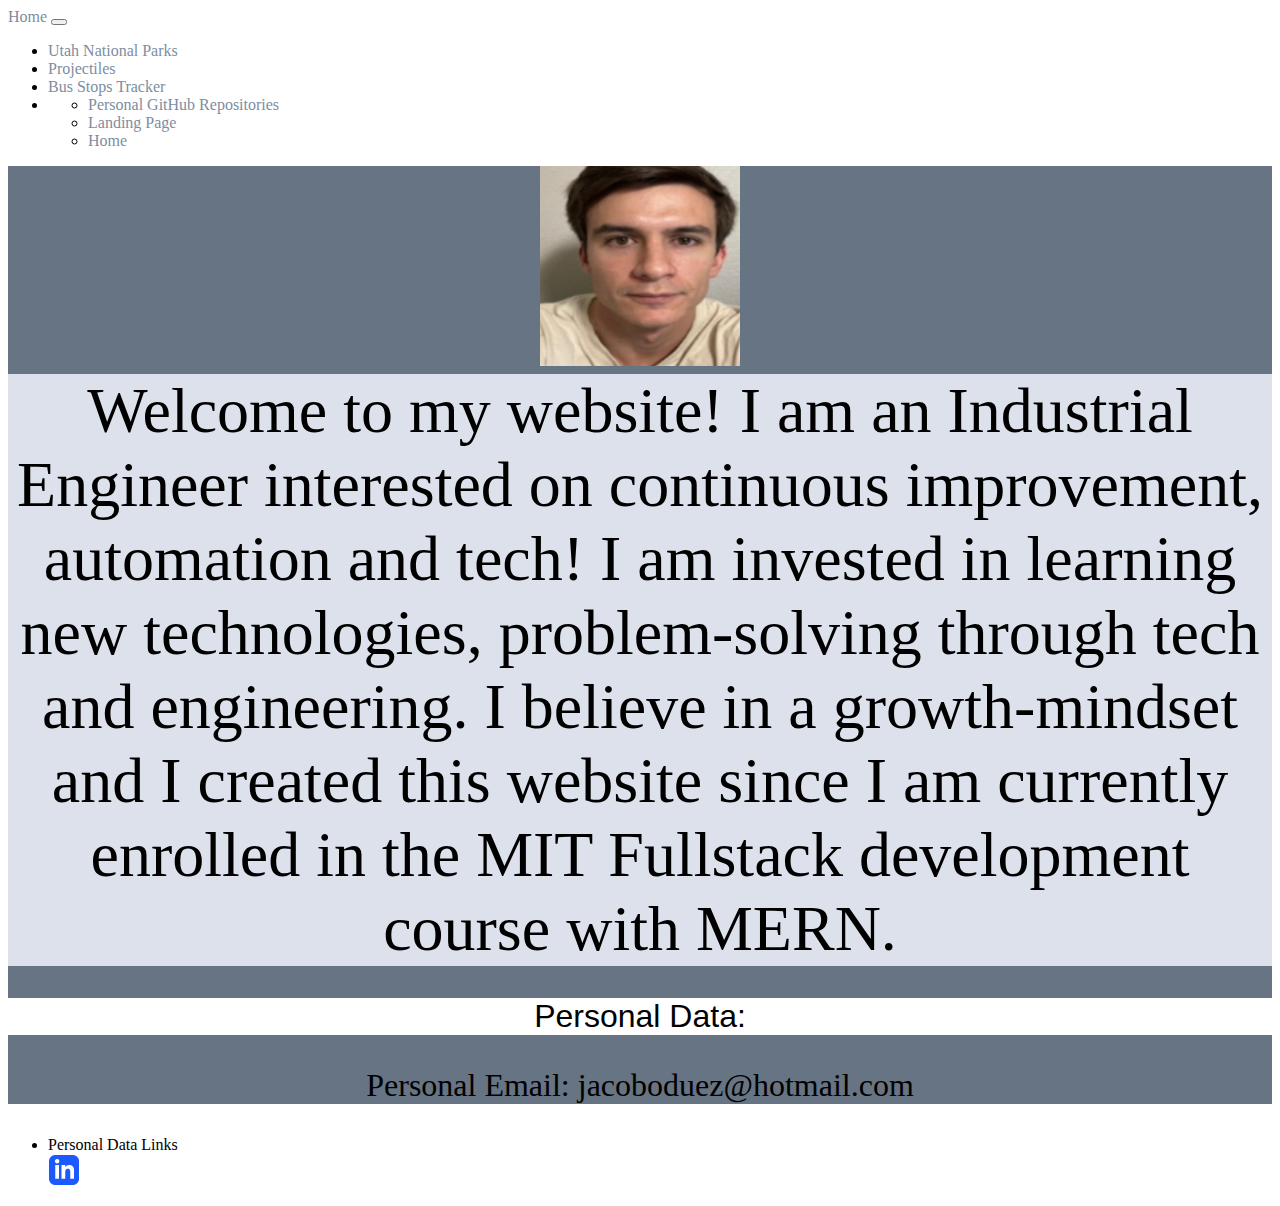
<file: bio.html>
<!DOCTYPE html>
<html lang="en">
<head>
    <meta charset="UTF-8">
    <meta name="viewport" content="width=device-width, initial-scale=1.0">
    <title>Landing Page</title>
    <link rel="stylesheet" href="https://cdn.jsdelivr.net/npm/bootstrap@5.3.2/dist/css/bootstrap.min.css" rel="stylesheet" integrity="sha384-T3c6CoIi6uLrA9TneNEoa7RxnatzjcDSCmG1MXxSR1GAsXEV/Dwwykc2MPK8M2HN" crossorigin="anonymous">
    <link rel="preconnect" href="https://fonts.googleapis.com">
    <link rel="stylesheet" href="styles.css">
</head>
<body>
    <nav class="navbar navbar-expand-lg bg-body-tertiary">
        <div class="container-fluid">
          <a class="navbar-brand" href="index.html" target="_parent">Home</a>
          <button class="navbar-toggler" type="button" data-bs-toggle="collapse" data-bs-target="#navbarSupportedContent" aria-controls="navbarSupportedContent" aria-expanded="false" aria-label="Toggle navigation">
            <span class="navbar-toggler-icon"></span>
          </button>
          <div class="collapse navbar-collapse" id="navbarSupportedContent">
            <ul class="navbar-nav me-auto mb-2 mb-lg-0">
              <li class="nav-item">
                <a class="nav-link active" aria-current="page" href="utahMap.html" target="_blank">Utah National Parks</a>
              </li>
              <li class="nav-item">
                <a class="nav-link active" href="projectiles.html" target="_blank">Projectiles</a>
              </li>
              <li class="nav-item">
                <a class="nav-link active" href="realTimeBusTracker.html" target="_blank">Bus Stops Tracker</a>
              </li>
              <li class="nav-item dropdown"> 
                <ul class="dropdown-menu">
                  <li><a class="dropdown-item" href="https://github.com/JacoboDuez" target="_blank">Personal GitHub Repositories</a></li>
                  <li><a class="dropdown-item" href="bio.html" target="_blank">Landing Page</a></li>
                  <li><a class="dropdown-item" href="index.html">Home</a></li>
                </ul>
              </li>
            </ul>
          </div>
        </div>
      </nav>

    <div class="bio-Info">
      <article class="article">
          <img src="personal Picture.jpg" width="200px" height="200px"  alt="">
          <article>
            Welcome to my website! I am an Industrial Engineer interested on continuous improvement, automation and tech!
            I am invested in learning new technologies, problem-solving through tech and engineering.
            I believe in a growth-mindset and I created this website since I am currently enrolled in the MIT Fullstack development course with MERN.
          </article>
          <p class="p-personalData">Personal Data:
            <div >Personal Email: jacoboduez@hotmail.com</div>
          </p>
      </article>
      <div class="card-body">
        <h5 class="card-title" style="position:relative; top: 10px;bottom:10px;"></h5>
        <p class="card-text"></p>
        <ul class="list-group list-group-flush">
          <li class="list-group-item">Personal Data Links</li>
          <div class="card-body">
            <a href="https://www.linkedin.com/in/jacobo-duez-24a597179/" target="_blank" class="card-link">
                <img src="iconmonstr-linkedin-3-32.png" href="https://www.linkedin.com/home" target="_blank">
            </a>
          </div>
        </ul>
      </div>
      
      
</div>


      
    
</body>
</html>
</file>
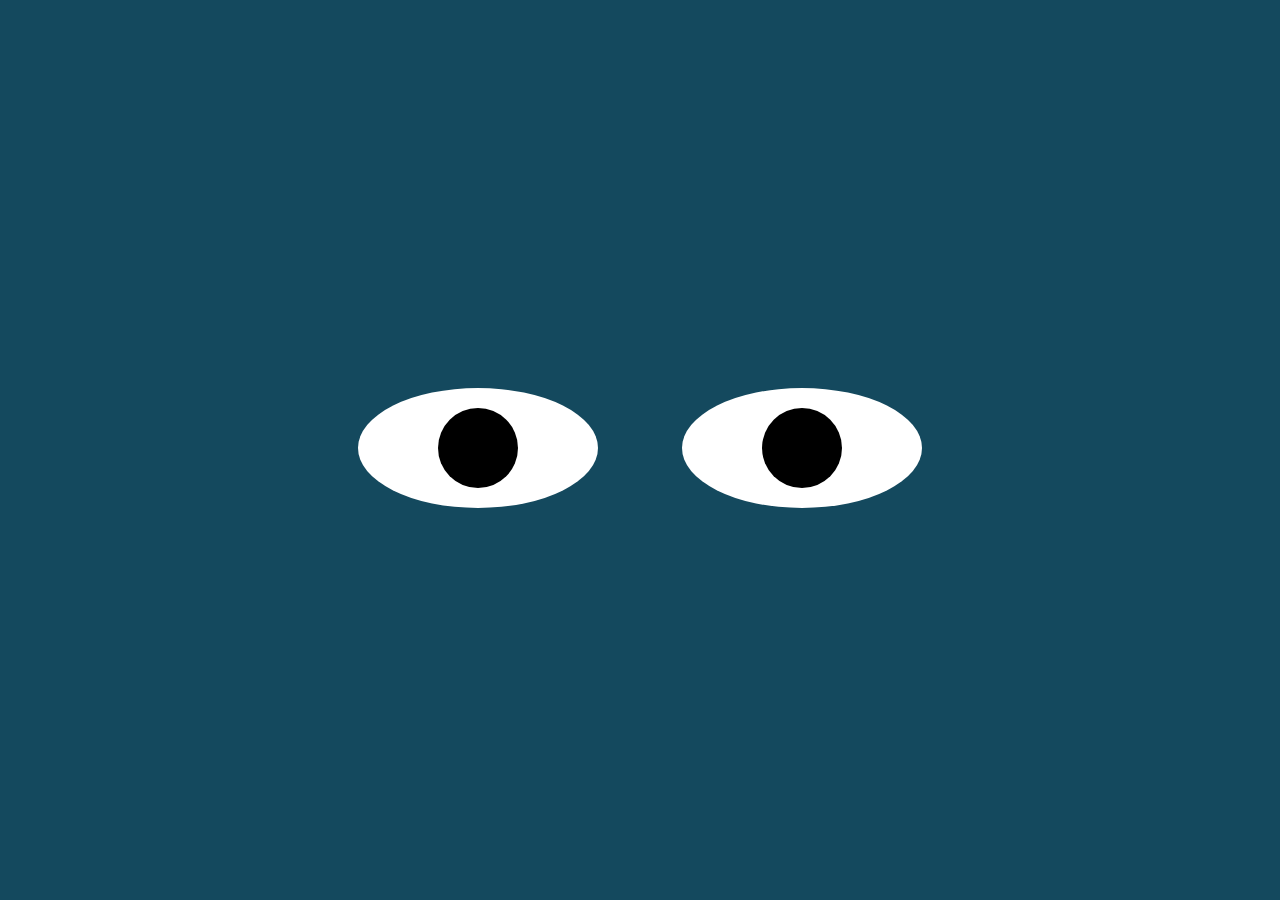
<file: eye.html>
<!DOCTYPE html>
<html lang="en">
<head>
    <meta charset="UTF-8">
    <meta name="viewport" content="width=device-width, initial-scale=1.0">
    <link rel="stylesheet" href="eye.css">
    <title>Eye Movement Simulation</title>
</head>
<body>
    <div class="eyes">
        <div class="eye">
            <div class="ball"></div>
        </div>
        <div class="eye">
            <div class="ball"></div>
        </div>
    </div>
    <script>
const balls = document.getElementsByClassName('ball');
document.onmousemove = (event) => {
  const x = (event.clientX * 100) / window.innerWidth + '%';
  const y = (event.clientY * 100) / window.innerHeight + '%';

  for (let i = 0; i < 2; i++) {
    balls[i].style.left = x;
    balls[i].style.top = y;
    balls[i].transform = 'translate(-' + x + ',-' + y + ')';
  }
};

    </script>
</body>
</html>
</file>
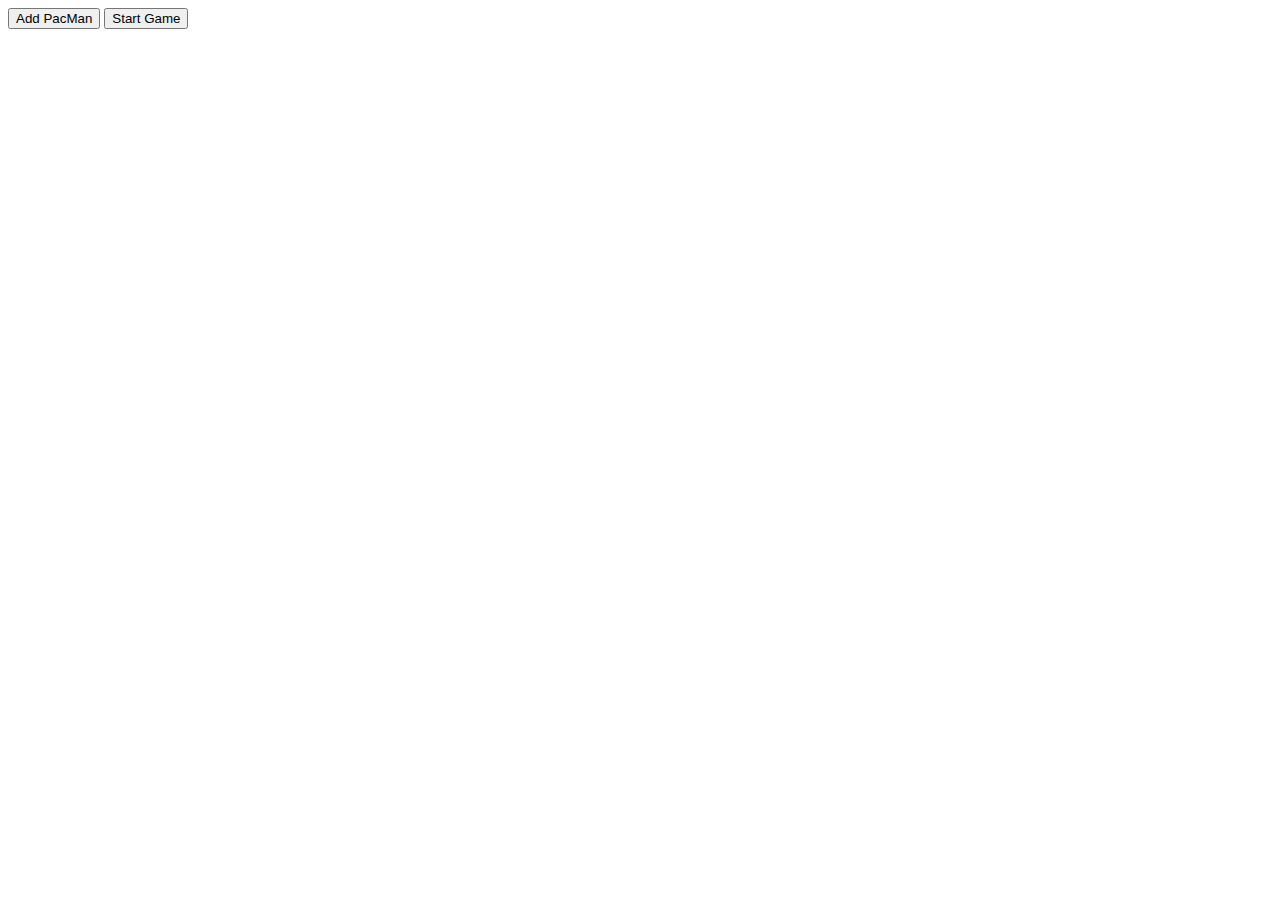
<file: pacMen.html>
<html>
<SCRIPT>
    var pos = 0;
    const pacArray = [
        ['PacMan1.png', 'PacMan2.png'],
        ['PacMan3.png', 'PacMan4.png']
    ];
    var direction = 0;
    const pacMen = [];

    function setToRandom(scale) {
        return {
            x: Math.random() * scale,
            y: Math.random() * scale
        }
    }
    // Factory to make a PacMan 
    function makePac() {
        // returns an object with values scaled {x: 33, y: 21}
        let velocity = setToRandom(10);
        let position = setToRandom(200);
        // Add image to div id = game
        let game = document.getElementById('game');
        let newimg = document.createElement('img');
        newimg.style.position = 'absolute';
        newimg.src = 'PacMan1.png';
        newimg.width = 100;
        newimg.style.left = position.x;
        newimg.style.top = position.y;
        game.appendChild(newimg);
        // new style of creating an object
        return {
            position,
            velocity,
            newimg
        }
    }

    function update() {
        //loop over pacmen array and move each one and move image in DOM
        pacMen.forEach((item) => {
            checkCollisions(item)
            item.position.x += item.velocity.x;
            item.position.y += item.velocity.y;

            item.newimg.style.left = item.position.x;
            item.newimg.style.top = item.position.y;
        })
        setTimeout(update, 20);
    }

    function checkCollisions(item) {
        if (item.position.x + item.velocity.x + item.newimg.width > window.innerWidth){
                item.velocity.x = -item.velocity.x;
                item.newimg.src = 'PacMan3.png';
        }
        if (item.position.x + item.velocity.x < 0) {
            item.velocity.x = -item.velocity.x;
            item.newimg.src = 'PacMan1.png';
        }
        if (item.position.y + item.velocity.y + item.newimg.height > window.innerHeight || item.position.y + item.velocity.y < 0){
             item.velocity.y = -item.velocity.y;
        }
    }

    function makeOne() {
        pacMen.push(makePac()); // add a new PacMan
    }
    
</script>
<body>
    <div id='game'>
        <button onclick='makeOne()' width='200' height='30'>Add PacMan</button>
        <button onclick='update()' width='200' height='30'>Start Game</button>

    </div>
</body>
</html>
</file>
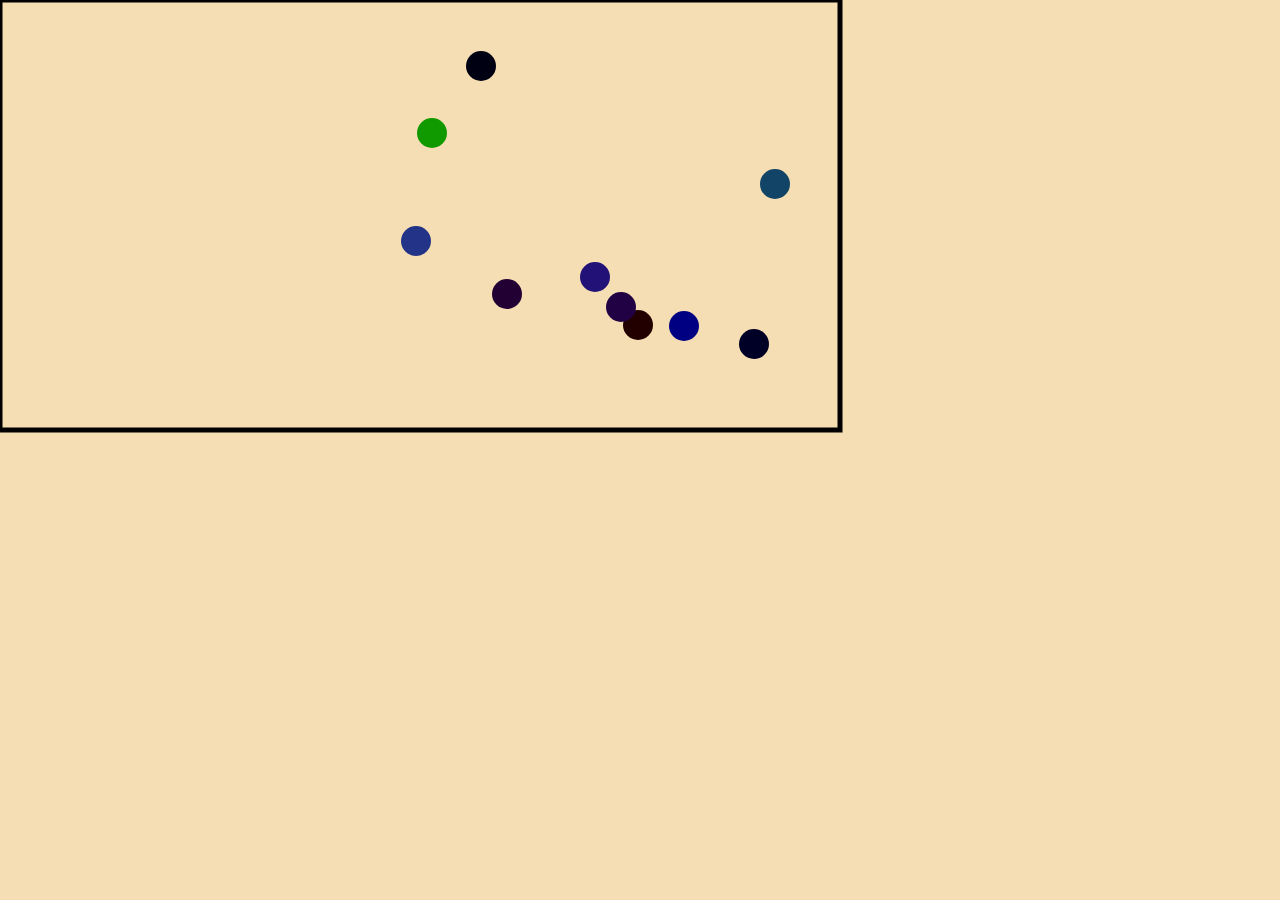
<file: projectiles.html>
<link rel="stylesheet" type="text/css" href="mystyle.css" />
<body>
  <script src="ball.js"></script>
  <script>
    const size = 30; // size of ball
    const x = []; // position
    const y = [];
    const balls = []; // array to hold all free balls
    const stepSize = 5; // step size every update
    let velocity_x = [];
    let velocity_y = [];
    let gravity = 1;

    function checkWalls(i) {
      if (x[i] < 0 || x[i] > 800) velocity_x[i] = -velocity_x[i];
      if (y[i] > 400) {
        velocity_y[i] = -velocity_y[i];
        y[i] = 400;
      }
    }

    function update() {
      for (let i = 0; i < balls.length; i++) {
        x[i] += velocity_x[i];
        velocity_y[i] += gravity;
        y[i] += velocity_y[i];
        checkWalls(i);

        balls[i].style.left = x[i];
        balls[i].style.top = y[i];
      }
      setTimeout(update, 100); // this calls update ever 1/10 second
    }
    function getRandom(scale) {
      return Math.random() * scale;
    }
    function factory(total) {
      // check how make balls exist already and add to the array
      let n = balls.length;
      for (let i = 0; i < total; i++) {
        let velx = Math.floor(getRandom(20) - 10);
        let vely = Math.floor(getRandom(20) - 10);
        let color = Math.floor(getRandom(255))
        makeBall(getRandom(800), getRandom(400), color, velx, vely, 0);
      }
    }
    factory(10);
    update();
  </script>
  <div class="svg-container">
    <svg height="100%" width="100%" xmlns="http://www.w3.org/2000/svg">
      <rect
        x="0"
        y="0"
        width="840"
        height="430"
        stroke="black"
        fill="transparent"
        stroke-width="5"
      />
    </svg>
  </div>

</body>
</file>
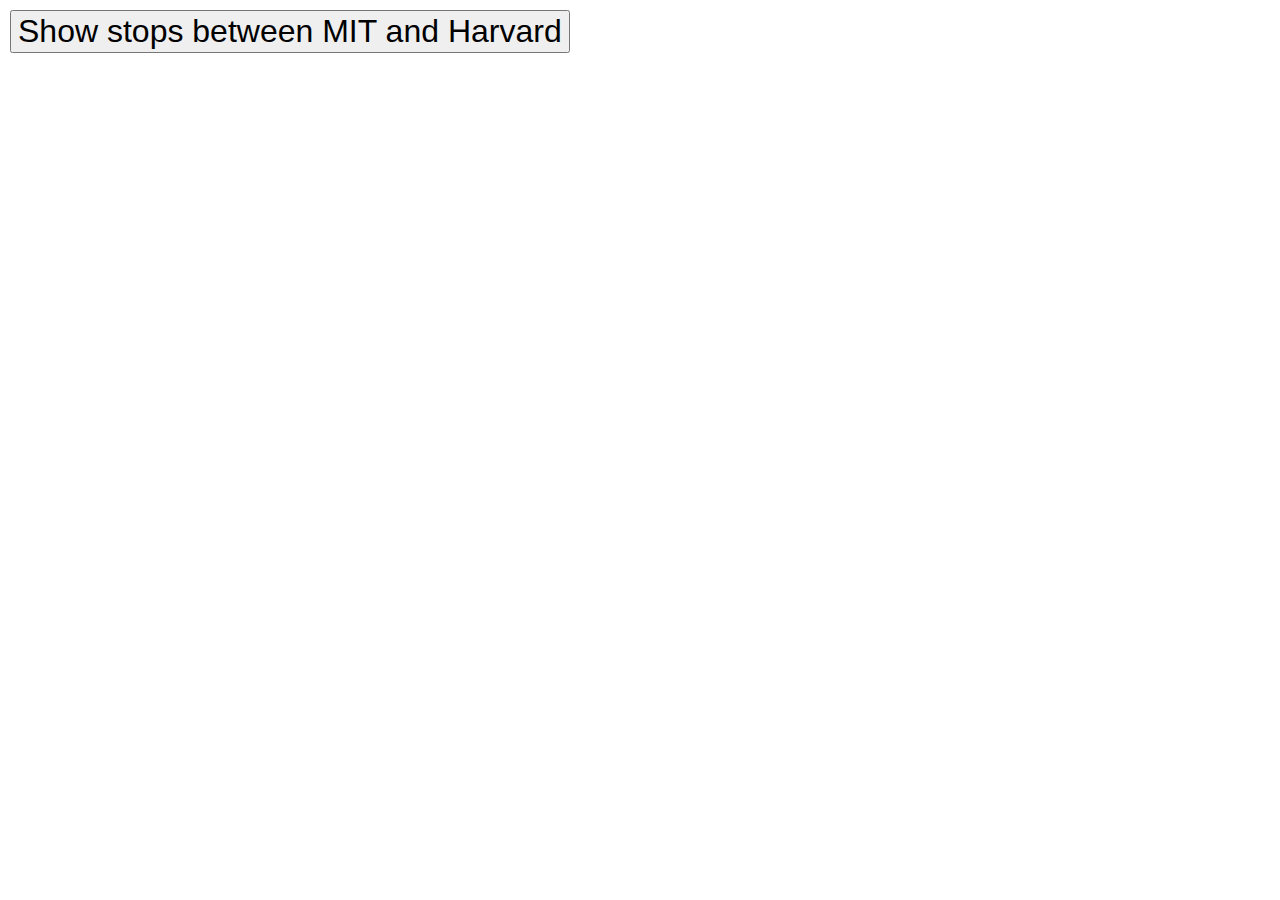
<file: realTimeBusTracker.html>
<!DOCTYPE html>
<html lang="en">
<head>
    <meta charset="UTF-8">
    <meta name="viewport" content="width=device-width, initial-scale=1.0">
    <script src="https://api.mapbox.com/mapbox-gl-js/v1.11.0/mapbox-gl.js"></script>
    <link href="https://api.mapbox.com/mapbox-gl-js/v1.11.0/mapbox-gl.css" rel="stylesheet" >
    <title>Real Time Bus Tracker</title>
    <style>
        body{
            margin:0;
            padding:0;
        }
        #map{
            position:absolute;
            top:0;
            bottom:0;
            width:100%;
        }
        .map-overlay{
            position:absolute;
            left:0;
            padding:10px;
        }
    </style>
</head>
<body>
    <div id="map"></div>
    <div class="map-overlay">    
        <button style="font-size: 2em;" onclick="move()">
             Show stops between MIT and Harvard
        </button>
    </div>

    <script src="animation.js"></script>

</body>
</html>
</file>
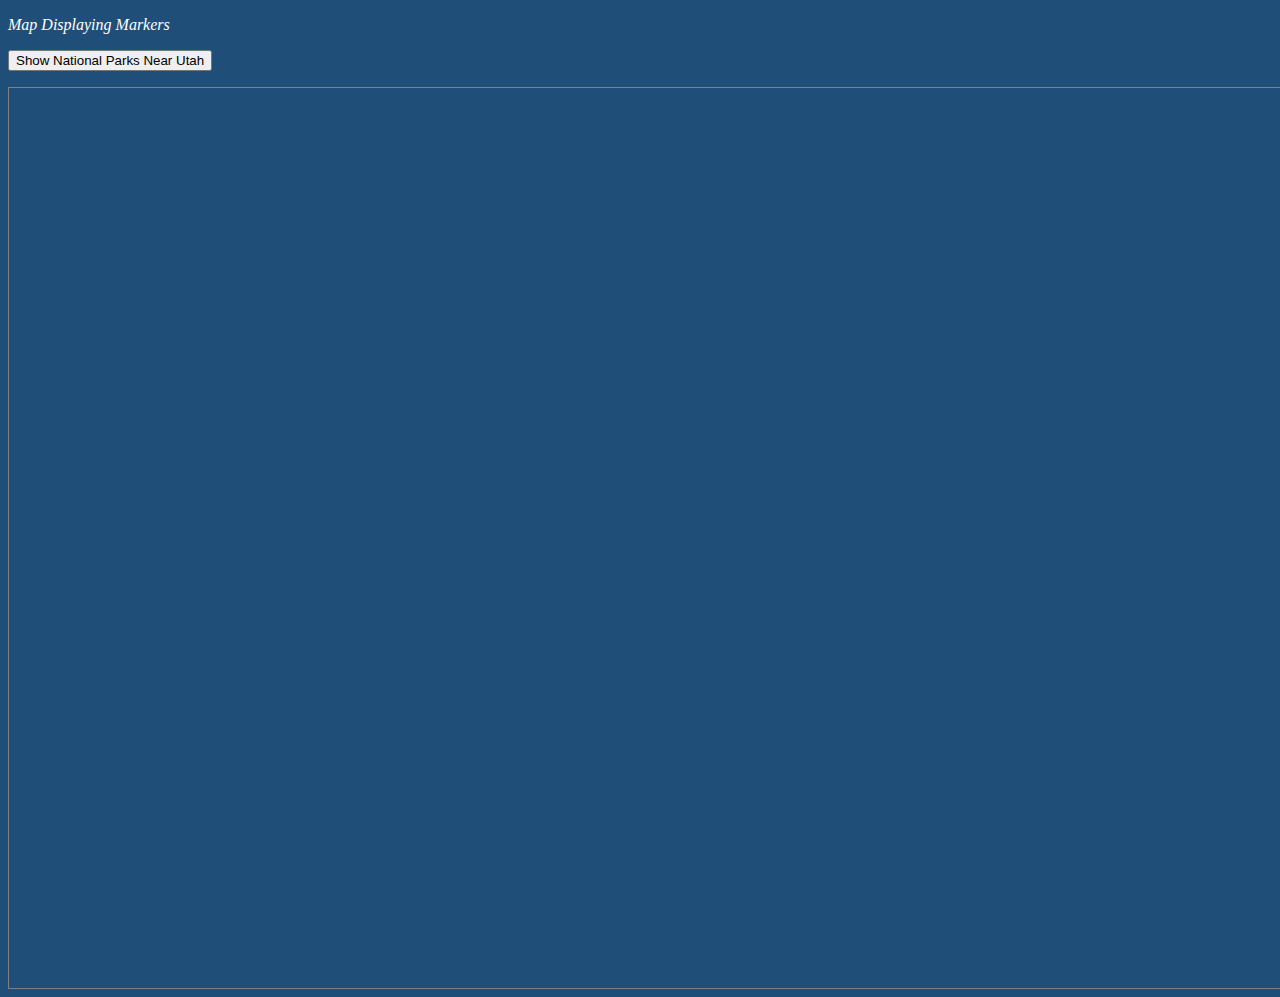
<file: utahMap.html>
<!DOCTYPE html PUBLIC "-//W3C//DTD XHTML 1.0 Transitional//EN" "http://www.w3.org/TR/xhtml1/DTD/xhtml1-transitional.dtd">
<html>
  <head>
      <title>UTAH National Parks</title>
      <meta http-equiv="Content-Type" content="text/html; charset=utf-8"/>

      <style type="text/css">
        .map {
          position:relative;
          /* float:left; */
          width: 100vw;
          height:100vh;
          border: grey 1px solid;
        }
        body{
            background-color: rgb(31,78,120);
        }
        p{
            color:white;
            font-style:oblique;
        }
      </style>

      <script type="text/javascript" src="http://ecn.dev.virtualearth.net/mapcontrol/mapcontrol.ashx?v=7.0"></script>
      <script type="text/javascript" src="bingMap.js"></script>

      <script type = "text/javascript">
        function getMap() {
          var maps = document.getElementsByClassName("map");
          for(var t=0; t < maps.length; t++) {
            bingMap.displayMap(maps[t]);
          }
        }
        function Move(){
            var maps = document.getElementsByClassName("map");
            for(var t=0;t<maps.length;t++){
                bingMap.Move();
            }
        }
      </script>

  </head>

      <body >

      <div style="width:100%">
      <p>
      Map Displaying Markers
      <div>
        <button type="submit" onclick="getMap();">Show National Parks Near Utah</button>
      </div>
      </p>

      <div id='map3'
           class='map'
           data-mapdata='center:36.373200506102464, -112.33044767025915; zoom:7;pushpin:36.373200506102464, -112.33044767025915; pushpin:37.30887107990323, -113.03294787134537; pushpin: 43.792187273555506, -110.68281260661105; pushpin:44.486284352427695, -110.56398347778794; pushpin:37.593033, -112.189186; pushpin:38.611050, -109.608109; pushpin:40.954231, -112.209427; pushpin:36.918999, -111.476097;'></div>
      </div>
  </body>
</html>
</file>
<file: styles.css>
:root{
    --color-primary:#6976f2;
    --color-danger:#ff7782;
    --color-success:#41f1b6;
    --color-warning:#ffbb55;
    --color-white: #fff;
    --color-info-dark: #7d8da1;
    --color-info-light: #dce1EB;
    --color-dark:#363949;
    --color-light:rgba(132,139,200,0.18);
    --color-primary-variant:#111e88;
    --color-dark-variant:#677483;
    --color-background: white;
    
    --card-border-radius:2rem;
    --border-radius-1:0.4rem;
    --border-radius-2:0.8rem;
    --border-radius-3:1.2rem;

    --card-padding:1.8rem;
    --padding:1.2rem;

    --box-shadow: 0 2rem 3 rem var(--color-light);

}

.navbar navbar-expand-lg bg-body-tertiary{
    background-color: var(--color-primary-variant);
    background-blend-mode:luminosity;

}

.link-Class{
    font-family: 'Times New Roman', Times, serif;
    text-decoration: none;
    text-decoration-color: var(--color-light);

}
.p-personalData{
    background-color:var(--color-background);
    font-family:'Trebuchet MS', 'Lucida Sans Unicode', 'Lucida Grande', 'Lucida Sans', Arial, sans-serif;
}
a{
    text-decoration: none;
    color:var(--color-info-dark);
}
.article{
    background-color: var(--color-dark-variant);
}

.card-body:nth-child(1){
    background-color: var(--color-primary-variant);
}

.asideLeft{
  background-color: var(--color-info-light);
}

.asideRight{
    background-color: var(--color-info-light);
}

.card-title,.card-text{
    color:var(--color-white);
    font-style: normal;
    z-index: 100%;
}

.card-img-top{
    z-index: 80%;
}

aside{
    background-color: var(--color-light);
}

.grid{
    display:grid;
    grid-template-columns:200px 1fr 200px;
    grid-template-rows: auto 1fr auto;
    gap:5px;
    height:90vh;

}
header, footer{
    grid-column: 1 /4;
    text-align: center;
}
header, aside, article, footer{
 border-style:hidden;
 background:var(--color-info-light);
 font-size:2em;   
 text-align: center;
}

.link-Class{
        display: flex;
        flex-direction: column;
        justify-content: space-between;
        height:45vh;
        position:relative;
        top:3rem;
    }
</file>
<file: eye.css>
body {
    margin: 0;
    padding: 0;
    background: #14495e;
  }
  
  .eyes {
    position: absolute;
    top: 50%;
    transform: translateY(-50%);
    width: 100%;
    text-align: center;
  }
  .eye {
    width: 240px;
    height: 120px;
    background: #fff;
    display: inline-block;
    margin: 40px;
    border-radius: 50%;
    position: relative;
    overflow: hidden;
  }

  .ball {
    width: 80px;
    height: 80px;
    background: #000;
    position: absolute;
    top: 50%;
    left: 50%;
    transform: translate(-50%, -50%);
    border-radius: 50%;
  }
</file>
<file: mystyle.css>
body {
    display: flex; /* Use Flexbox                    */
    justify-content: center; /* Center Horizontally            */
    background-color: #ff5722;
  }
  .ball {
    z-index: 95;
    width: 100px;
    height: 100px;
    border-radius: 50%; /* Turns a square into a circle   */
    background-color: #ff5722; /* Sets color to Orange           */
    position: absolute;
  }
  .svg-container {
    position: absolute;
    top: 0;
    left: 0;
    width: 100%;
    height: 100%;
    background-color: wheat;
  }
</file>
